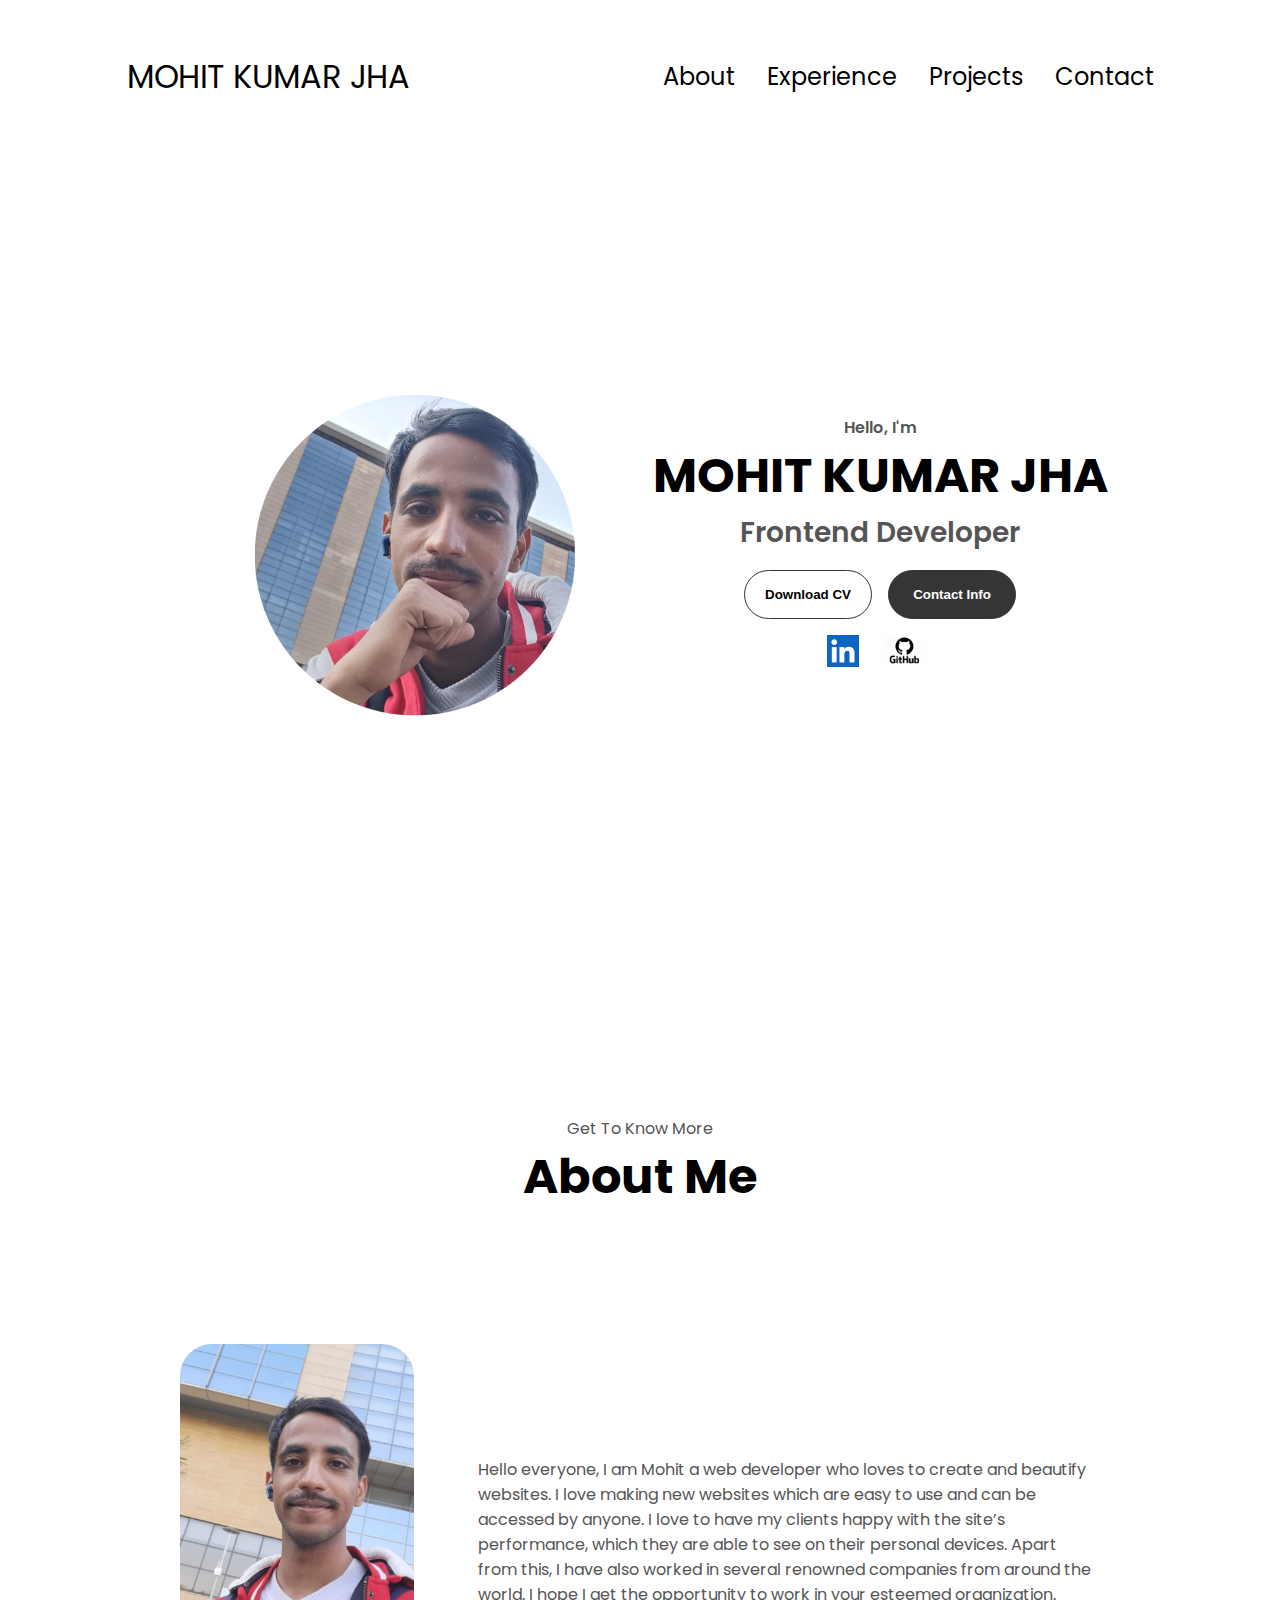
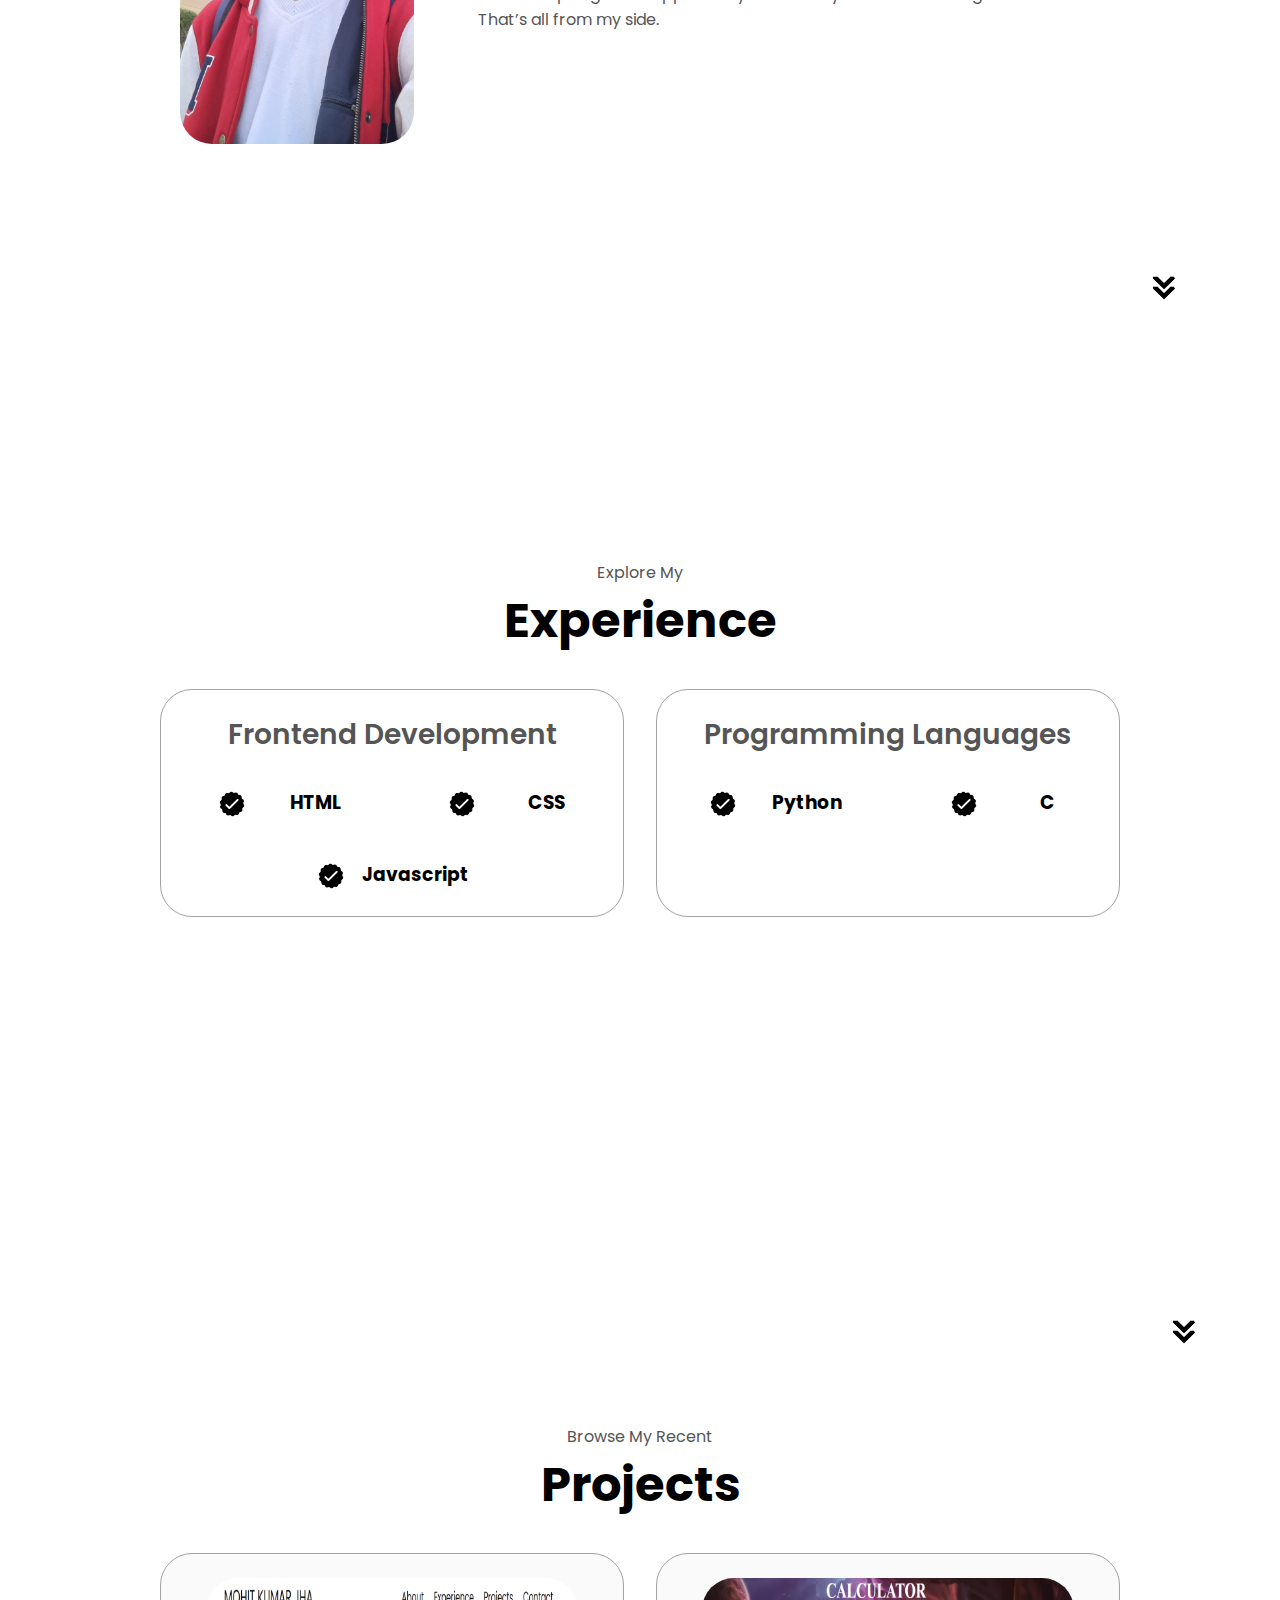
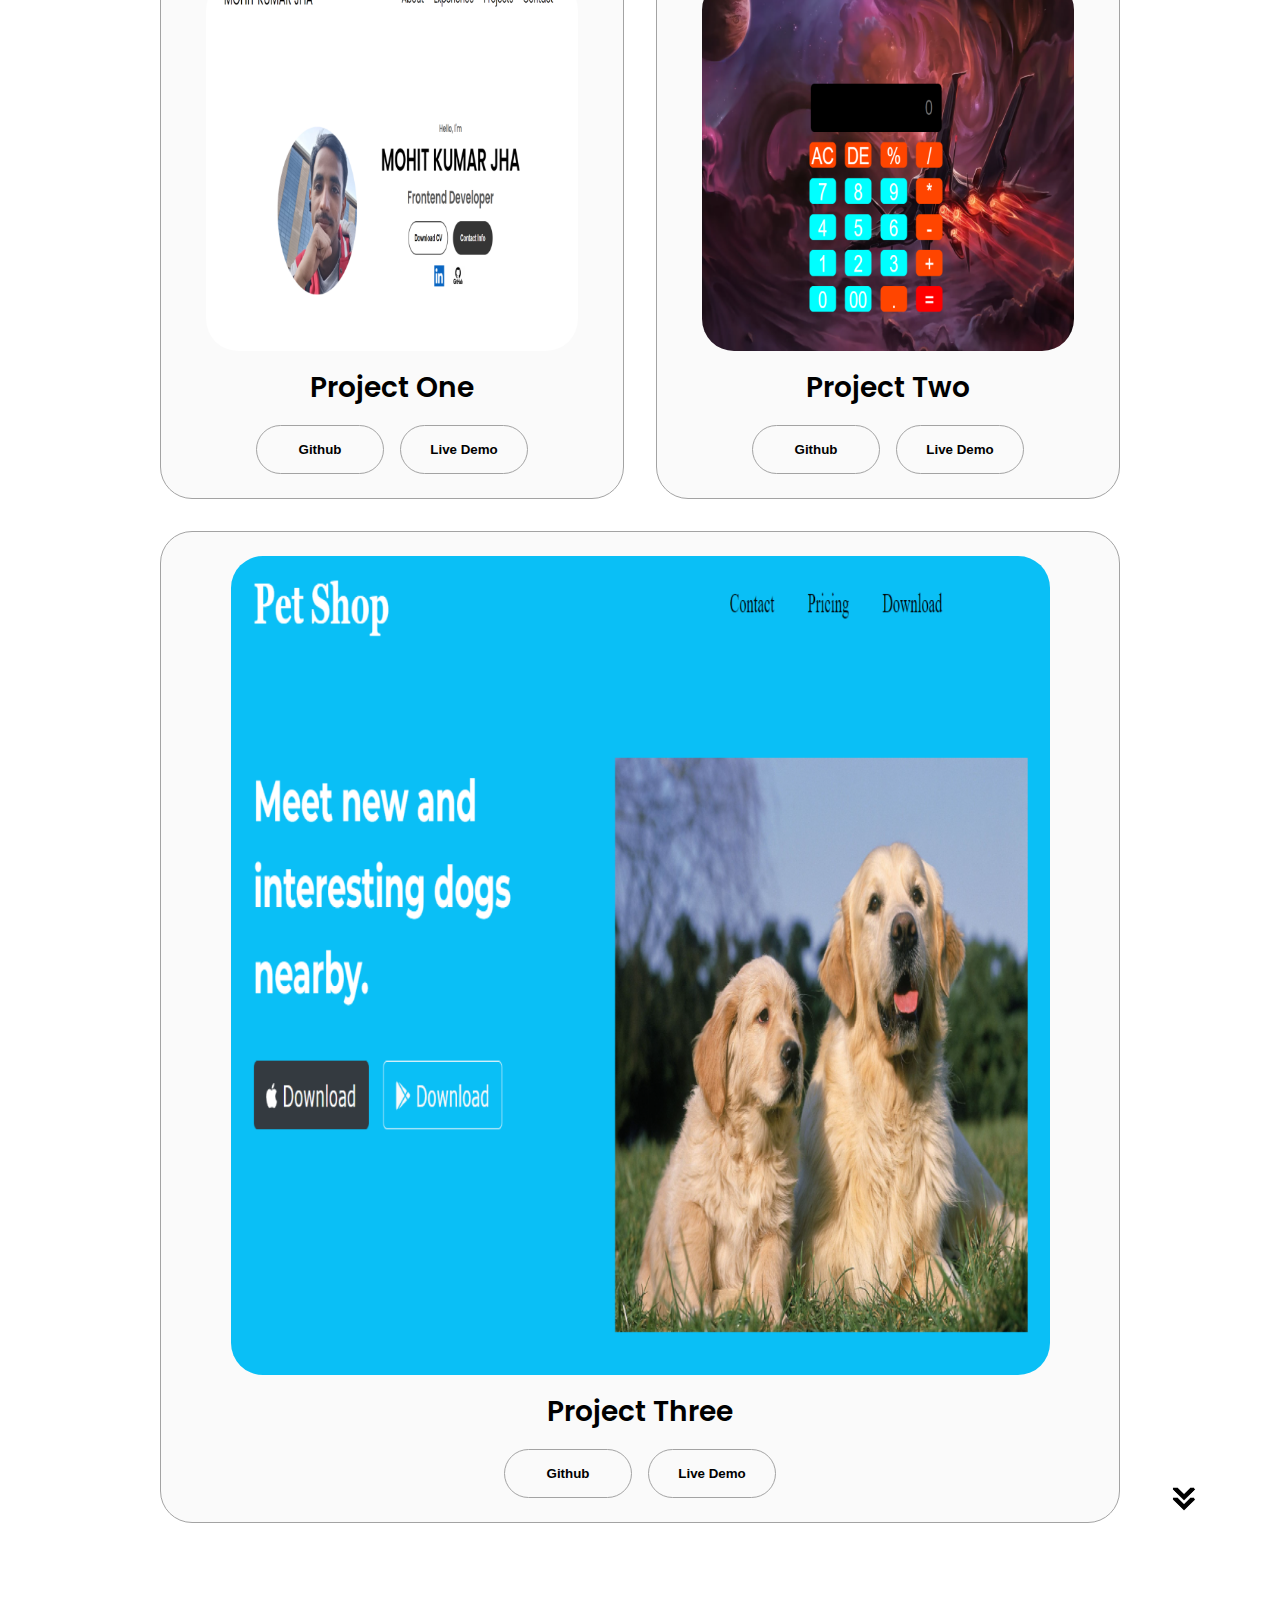
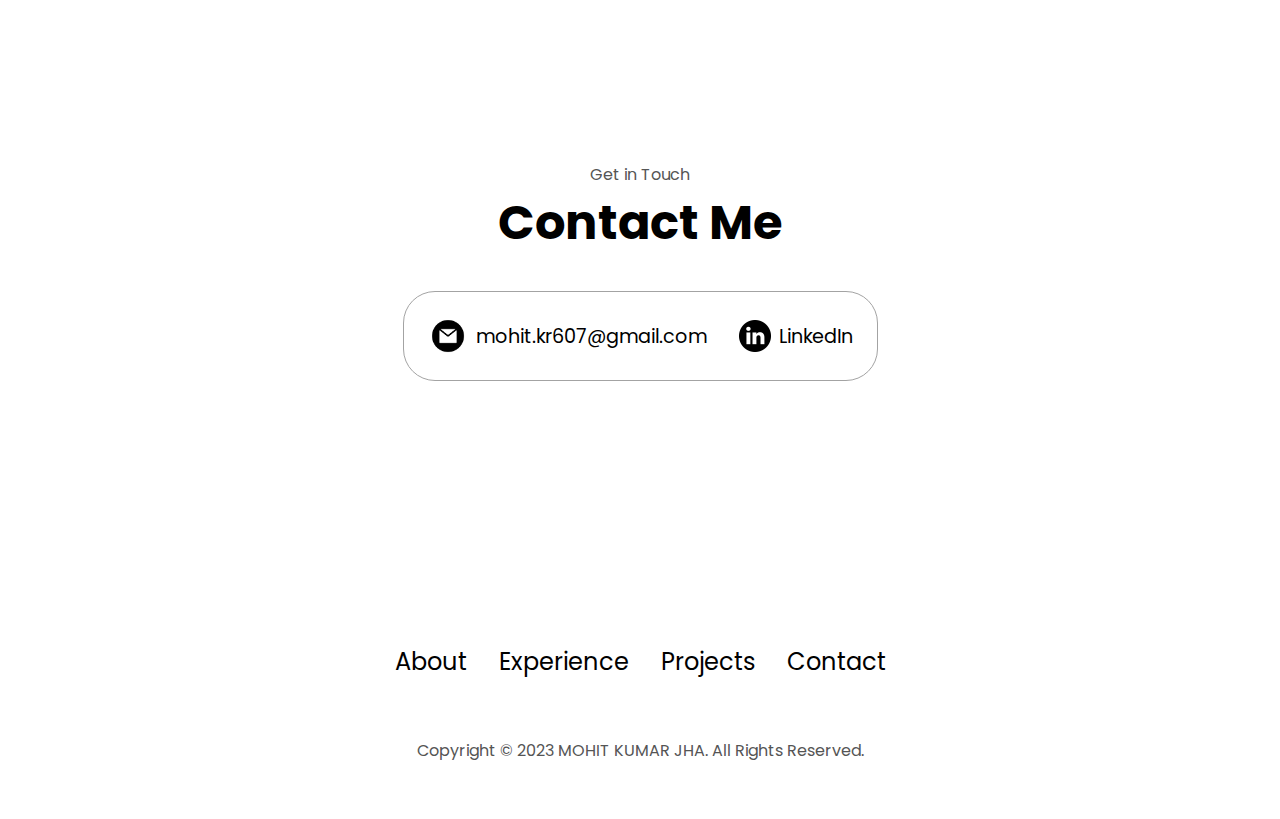
<file: Level 1 (task 2) Portfolio/LEVEL_TASK_2.html>
<!DOCTYPE html>
<html lang="en">
  <head>
    <meta charset="UTF-8" />
    <meta http-equiv="X-UA-Compatible" content="IE=edge" />
    <meta name="viewport" content="width=device-width, initial-scale=1.0" />
    <title>My Portfolio</title>
    <link rel="stylesheet" href="LEVEL_TASK_2.css" />
    <link rel="stylesheet" href="mediaqueries.css" />
  </head>
  <body>
    <nav id="desktop-nav">
      <div class="logo">MOHIT KUMAR JHA</div>
      <div>
        <ul class="nav-links">
          <li><a href="#about">About</a></li>
          <li><a href="#experience">Experience</a></li>
          <li><a href="#projects">Projects</a></li>
          <li><a href="#contact">Contact</a></li>
        </ul>
      </div>
    </nav>
    <nav id="hamburger-nav">
      <div class="logo">MOHIT KUMAR JHA</div>
      <div class="hamburger-menu">
        <div class="hamburger-icon" onclick="toggleMenu()">
          <span></span>
          <span></span>
          <span></span>
        </div>
        <div class="menu-links">
          <li><a href="#about" onclick="toggleMenu()">About</a></li>
          <li><a href="#experience" onclick="toggleMenu()">Experience</a></li>
          <li><a href="#projects" onclick="toggleMenu()">Projects</a></li>
          <li><a href="#contact" onclick="toggleMenu()">Contact</a></li>
        </div>
      </div>
    </nav>
    <section id="profile">
      <div class="section__pic-container">
        <img src="Resource/Untitled design.png" alt="Mohit kumar jha profile picture" />
      </div>
      <div class="section__text">
        <p class="section__text__p1">Hello, I'm</p>
        <h1 class="title">MOHIT KUMAR JHA</h1>
        <p class="section__text__p2">Frontend Developer</p>
        <div class="btn-container">
          <button 
            class="btn btn-color-2">
            <a href="Resource/MOHIT_resume.pdf" target="blank">Download CV</a> 
          </button>
          <button class="btn btn-color-1" onclick="location.href='./#contact'">
            Contact Info
          </button>
        </div>
        <div id="socials-container">
           <a href="https://www.linkedin.com/in/mohit-kumar-b28867229" target="blank"><img
            src="[data-uri]"
            alt="My LinkedIn profile" class="icon"</img></a>

         <a href="https://github.com/Mohit365" target="_blank"><img
            src="[data-uri]"
            alt="My Github profile"
            class="icon"/></a> 
        </div>
      </div>
    </section>
    <section id="about" style="margin: 180px;">
      <p class="section__text__p1">Get To Know More</p>
      <h1 class="title">About Me</h1>
      <div class="section-container">
        <div class="section__pic-container">
          <img
            src="Resource/pic 2.0.jpg"
            alt="Profile picture"
            class="about-pic"
          />
        </div>
        <div class="about-details-container">
          <div class="text-container">
            <p>
              Hello everyone, I am Mohit a web developer who loves to create and beautify websites. I love making new websites which are easy to use and can be accessed by anyone. I love to have my clients happy with the site’s performance, which they are able to see on their personal devices. Apart from this, I have also worked in several renowned companies from around the world. I hope I get the opportunity to work in your esteemed organization. That’s all from my side. 
            </p>
          </div>
        </div>
      </div>
      <img
        src="Resource/arrow.png"
        alt="Arrow icon"
        class="icon arrow"
        onclick="location.href='./#experience'"
      />
    </section>
    <section id="experience">
      <p class="section__text__p1">Explore My</p>
      <h1 class="title">Experience</h1>
      <div class="experience-details-container">
        <div class="about-containers">
          <div class="details-container">
            <h2 class="experience-sub-title">Frontend Development</h2>
            <div class="article-container">
              <article>
                <img
                  src="Resource/checkmark.png"
                  alt="Experience icon"
                  class="icon"
                />
                <div>
                  <h3>HTML</h3>
                </div>
              </article>
              <article>
                <img
                  src="Resource/checkmark.png"
                  alt="Experience icon"
                  class="icon"
                />
                <div>
                  <h3>CSS</h3>
                </div>
              </article>
              <article>
                <img
                  src="Resource/checkmark.png"
                  alt="Experience icon"
                  class="icon"
                />
                <div>
                  <h3>Javascript</h3>
                </div>
              </article>
            </div>
          </div>
          <div class="details-container">
            <h2 class="experience-sub-title">Programming Languages</h2>
            <div class="article-container">
              <article>
                <img
                  src="Resource/checkmark.png"
                  alt="Experience icon"
                  class="icon"
                />
                <div>
                  <h3>Python</h3>
                </div>
              </article>
              <article>
                <img
                  src="Resource/checkmark.png"
                  alt="Experience icon"
                  class="icon"
                />
                <div>
                  <h3>C</h3>
                </div>
              </article>
            </div>
          </div>
        </div>
      </div>
      <img
        src="Resource/arrow.png"
        alt="Arrow icon"
        class="icon arrow"
        onclick="location.href='./#projects'"
      />
    </section>
    <section id="projects">
      <p class="section__text__p1">Browse My Recent</p>
      <h1 class="title">Projects</h1>
      <div class="experience-details-container">
        <div class="about-containers">
          <div class="details-container color-container">
            <div class="article-container">
              <img
                src="Resource/project1.png"
                alt="Project 1"
                class="project-img"
              />
            </div>
            <h2 class="experience-sub-title project-title">Project One</h2>
            <div class="btn-container">
              <button
                class="btn btn-color-2 project-btn"
                onclick="location.href='https://github.com/'"
              >
                Github
              </button>
              <button
                class="btn btn-color-2 project-btn"
                onclick="location.href='https://github.com/'"
              >
                Live Demo
              </button>
            </div>
          </div>
          <div class="details-container color-container">
            <div class="article-container">
              <img
                src="Resource/Project2.png"
                alt="Project 2"
                class="project-img"
              />
            </div>
            <h2 class="experience-sub-title project-title">Project Two</h2>
            <div class="btn-container">
              <button
                class="btn btn-color-2 project-btn"
                onclick="location.href='https://github.com/'"
              >
                Github
              </button>
              <button
                class="btn btn-color-2 project-btn"
                onclick="location.href='https://github.com/'"
              >
                Live Demo
              </button>
            </div>
          </div>
          <div class="details-container color-container">
            <div class="article-container">
              <img
                src="Resource/project 3.png"
                alt="Project 3"
                class="project-img"
              />
            </div>
            <h2 class="experience-sub-title project-title">Project Three</h2>
            <div class="btn-container">
              <button
                class="btn btn-color-2 project-btn"
                onclick="location.href='https://github.com/'"
              >
                Github
              </button>
              <button
                class="btn btn-color-2 project-btn"
                onclick="location.href='https://github.com/'"
              >
                Live Demo
              </button>
            </div>
          </div>
        </div>
      </div>
      <img
        src="Resource/arrow.png"
        alt="Arrow icon"
        class="icon arrow"
        onclick="location.href='./#projects'"
      />
    </section>
    <section id="contact">
      <p class="section__text__p1">Get in Touch</p>
      <h1 class="title">Contact Me</h1>
      <div class="contact-info-upper-container">
        <div class="contact-info-container">
          <img
            src="Resource/email.png"
            alt="Email icon"
            class="icon contact-icon email-icon"
          />
          <p><a href="mailto:examplemail@gmail.com">mohit.kr607@gmail.com</a></p>
        </div>
        <div class="contact-info-container">
          <img
            src="Resource/linkedin.png"
            alt="LinkedIn icon"
            class="icon contact-icon"
          />
          <p><a href="https://www.linkedin.com">LinkedIn</a></p>
        </div>
      </div>
    </section>
    <footer>
      <nav>
        <div class="nav-links-container">
          <ul class="nav-links">
            <li><a href="#about">About</a></li>
            <li><a href="#experience">Experience</a></li>
            <li><a href="#projects">Projects</a></li>
            <li><a href="#contact">Contact</a></li>
          </ul>
        </div>
      </nav>
      <p>Copyright &#169; 2023 MOHIT KUMAR JHA. All Rights Reserved.</p>
    </footer>
    <script src="LEVEL_TASK_2.js"></script>
  </body>
</html>
</file>
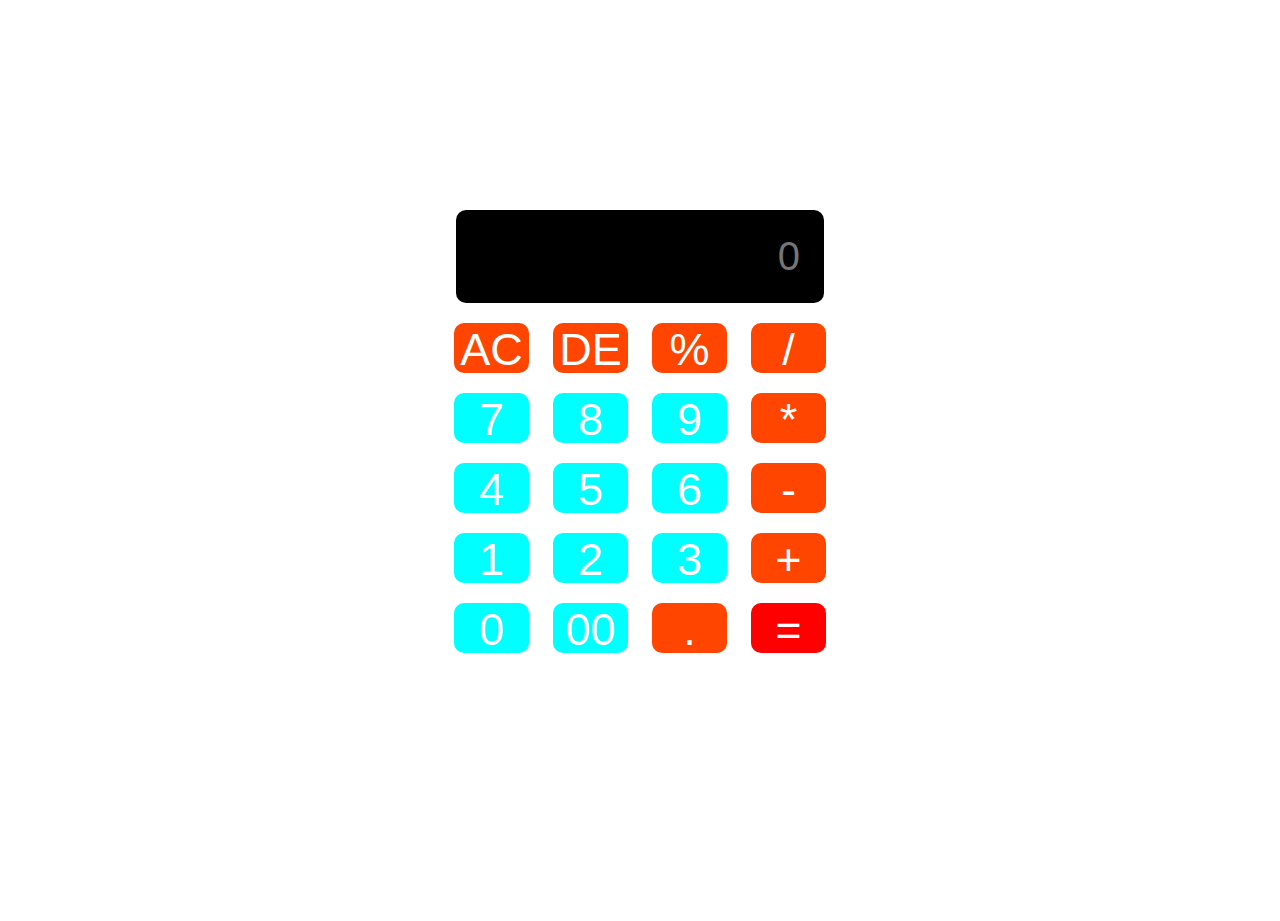
<file: Level 1 (task 3) Calculator/LEVEL_1_TASK_3.html>
<!DOCTYPE html>
<html lang="en">
<head>
    <meta charset="UTF-8">
    <meta name="viewport" content="width=device-width, initial-scale=1.0">
    <title>Calculator</title>
    <link rel="stylesheet" href="LEVEL_1_TASK_3.css">
</head>
<body>
<h1>CALCULATOR </h1>
        <div class="calculator">
                <input type="text" placeholder="0" id="screen">
                    
                <div>
                   <button class="operator">AC</button>
                   <button class="operator">DE</button>
                   <button class="operator">%</button>
                   <button class="operator">/</button>
                </d>
                <div>
                    <button>7</button>
                    <button>8</button>
                    <button>9</button>
                    <button class="operator">*</button>
                </div>
                <div>
                    <button>4</button>
                    <button>5</button>
                    <button>6</button>
                    <button class="operator">-</button>
                </div>
                <div>
                    <button>1</button>
                    <button>2</button>
                    <button>3</button>
                    <button class="operator">+</button>
                </div>
                <div>
                    <button>0</button>
                    <button>00</button>
                    <button class="operator">.</button>
                    <button class="equal">=</button>
                </div>
    </div>
    
    <script src="LEVEL_1_TASK_3.js"></script>
</body>
</html>
</file>
<file: Level 1 (task 2) Portfolio/LEVEL_TASK_2.css>
/* GENERAL */

@import url("https://fonts.googleapis.com/css2?family=Poppins:wght@300;400;500;600&display=swap");

* {
  margin: 0;
  padding: 0;
}

body {
  font-family: "Poppins", sans-serif;
}

html {
  scroll-behavior: smooth;
}

p {
  color: rgb(85, 85, 85);
}

/* TRANSITION */

a,
.btn {
  transition: all 300ms ease;
}

/* DESKTOP NAV */

nav,
.nav-links {
  display: flex;
}

nav {
  justify-content: space-around;
  align-items: center;
  height: 17vh;
}

.nav-links {
  gap: 2rem;
  list-style: none;
  font-size: 1.5rem;
}

a {
  color: black;
  text-decoration: none;
  text-decoration-color: white;
}

a:hover {
  color: grey;
  text-decoration: underline;
  text-underline-offset: 1rem;
  text-decoration-color: rgb(181, 181, 181);
}

.logo {
  font-size: 2rem;
}

.logo:hover {
  cursor: default;
}

/* HAMBURGER MENU */

#hamburger-nav {
  display: none;
}

.hamburger-menu {
  position: relative;
  display: inline-block;
}

.hamburger-icon {
  display: flex;
  flex-direction: column;
  justify-content: space-between;
  height: 24px;
  width: 30px;
  cursor: pointer;
}

.hamburger-icon span {
  width: 100%;
  height: 2px;
  background-color: black;
  transition: all 0.3 ease-in-out;
}

.menu-links {
  position: absolute;
  top: 100%;
  right: 0;
  background-color: white;
  width: fit-content;
  max-height: 0;
  overflow: hidden;
  transition: all 0.3 ease-in-out;
}

.menu-links a {
  display: block;
  padding: 10px;
  text-align: center;
  font-size: 1.5rem;
  color: black;
  text-decoration: none;
  transition: all 0.3 ease-in-out;
}

.menu-links li {
  list-style: none;
}

.menu-links.open {
  max-height: 300px;
}

.hamburger-icon.open span:first-child {
  transform: rotate(45deg) translate(10px, 5px);
}

.hamburger-icon.open span:nth-child(2) {
  opacity: 0;
}

.hamburger-icon.open span:last-child {
  transform: rotate(-45deg) translate(10px, -5px);
}

.hamburger-icon span:first-child {
  transform: none;
}

.hamburger-icon span:first-child {
  opacity: 1;
}

.hamburger-icon span:first-child {
  transform: none;
}

/* SECTIONS */

section {
  padding-top: 4vh;
  height: 96vh;
  margin: 0 10rem;
  box-sizing: border-box;
  min-height: fit-content;
}

.section-container {
  display: flex;
}

/* PROFILE SECTION */

#profile {
  display: flex;
  justify-content: center;
  gap: 5rem;
  height: 80vh;
}

.section__pic-container {
  text-align: center;
  display: flex;
  height: 500px;
  width: 500px;
  margin: auto 0;
}

.section__text {
  align-self: center;
  text-align: center;
}

.section__text p {
  font-weight: 600;
}

.section__text__p1 {
  text-align: center;
}

.section__text__p2 {
  font-size: 1.75rem;
  margin-bottom: 1rem;
}

.title {
  font-size: 3rem;
  text-align: center;
}

#socials-container {
  display: flex;
  justify-content: center;
  margin-top: 1rem;
  gap: 1rem;
}

/* ICONS */

.icon {
  cursor: pointer;
  height: 2rem;
}

/* BUTTONS */

.btn-container {
  display: flex;
  justify-content: center;
  gap: 1rem;
}

.btn {
  font-weight: 600;
  transition: all 300ms ease;
  padding: 1rem;
  width: 8rem;
  border-radius: 2rem;
}

.btn-color-1,
.btn-color-2 {
  border: rgb(53, 53, 53) 0.1rem solid;
}

.btn-color-1:hover,
.btn-color-2:hover {
  cursor: pointer;
}

.btn-color-1,
.btn-color-2:hover {
  background: rgb(53, 53, 53);
  color: white;
}

.btn-color-1:hover {
  background: rgb(0, 0, 0);
}

.btn-color-2 {
  background: none;
}

.btn-color-2:hover {
  border: rgb(255, 255, 255) 0.1rem solid;
}

.btn-container {
  gap: 1rem;
}

/* ABOUT SECTION */

#about {
  position: relative;
}

.about-containers {
  gap: 2rem;
  margin-bottom: 2rem;
  margin-top: 2rem;
}

.about-details-container {
  justify-content: center;
  flex-direction: column;
}

.about-containers,
.about-details-container {
  display: flex;
}

.about-pic {
  border-radius: 2rem;
}

.arrow {
  position: absolute;
  right: -5rem;
  bottom: 2.5rem;
}

.details-container {
  padding: 1.5rem;
  flex: 1;
  background: white;
  border-radius: 2rem;
  border: rgb(53, 53, 53) 0.1rem solid;
  border-color: rgb(163, 163, 163);
  text-align: center;
}

.section-container {
  gap: 4rem;
  height: 80%;
}

.section__pic-container {
  height: 400px;
  width: 400px;
  margin: auto 0;
}

/* EXPERIENCE SECTION */

#experience {
  position: relative;
}

.experience-sub-title {
  color: rgb(85, 85, 85);
  font-weight: 600;
  font-size: 1.75rem;
  margin-bottom: 2rem;
}

.experience-details-container {
  display: flex;
  justify-content: center;
  flex-direction: column;
}

.article-container {
  display: flex;
  text-align: initial;
  flex-wrap: wrap;
  flex-direction: row;
  gap: 2.5rem;
  justify-content: space-around;
}

article {
  display: flex;
  width: 10rem;
  justify-content: space-around;
  gap: 0.5rem;
}

article .icon {
  cursor: default;
}

/* PROJECTS SECTION */

#projects {
  position: relative;
}

.color-container {
  border-color: rgb(163, 163, 163);
  background: rgb(250, 250, 250);
}

.project-img {
  border-radius: 2rem;
  width: 90%;
  height: 90%;
}

.project-title {
  margin: 1rem;
  color: black;
}

.project-btn {
  color: black;
  border-color: rgb(163, 163, 163);
}

/* CONTACT */

#contact {
  display: flex;
  justify-content: center;
  flex-direction: column;
  height: 70vh;
}

.contact-info-upper-container {
  display: flex;
  justify-content: center;
  border-radius: 2rem;
  border: rgb(53, 53, 53) 0.1rem solid;
  border-color: rgb(163, 163, 163);
  background: (250, 250, 250);
  margin: 2rem auto;
  padding: 0.5rem;
}

.contact-info-container {
  display: flex;
  align-items: center;
  justify-content: center;
  gap: 0.5rem;
  margin: 1rem;
}

.contact-info-container p {
  font-size: larger;
}

.contact-icon {
  cursor: default;
}

.email-icon {
  height: 2.5rem;
}

/* FOOTER SECTION */

footer {
  height: 26vh;
  margin: 0 1rem;
}

footer p {
  text-align: center;
}
</file>
<file: Level 1 (task 2) Portfolio/mediaqueries.css>
@media screen and (max-width: 1400px) {
  #profile {
    height: 83vh;
    margin-bottom: 6rem;
  }
  .about-containers {
    flex-wrap: wrap;
  }
}

@media screen and (max-width: 1200px) {
  #desktop-nav {
    display: none;
  }
  #hamburger-nav {
    display: flex;
  }
  #experience,
  .experience-details-container {
    margin-top: 2rem;
  }
  #profile,
  .section-container {
    display: block;
  }
  .arrow {
    display: none;
  }
  section,
  .section-container {
    height: fit-content;
  }
  section {
    margin: 0 5%;
  }
  .section__pic-container {
    width: 275px;
    height: 275px;
    margin: 0 auto 2rem;
  }
  .about-containers {
    margin-top: 0;
  }
}

@media screen and (max-width: 600px) {
  #contact,
  footer {
    height: 40vh;
  }
  #profile {
    height: 83vh;
    margin-bottom: 0;
  }
  article {
    font-size: 1rem;
  }
  footer nav {
    height: fit-content;
    margin-bottom: 2rem;
  }
  .about-containers,
  .contact-info-upper-container,
  .btn-container {
    flex-wrap: wrap;
  }
  .contact-info-container {
    margin: 0;
  }
  .contact-info-container p,
  .nav-links li a {
    font-size: 1rem;
  }
  .experience-sub-title {
    font-size: 1.25rem;
  }
  .logo {
    font-size: 1.5rem;
  }
  .nav-links {
    flex-direction: column;
    gap: 0.5rem;
    text-align: center;
  }
  .section__pic-container {
    width: auto;
    height: 46vw;
    justify-content: center;
  }
  .section__text__p2 {
    font-size: 1.25rem;
  }
  .title {
    font-size: 2rem;
  }
  .text-container {
    text-align: justify;
  }
}
</file>
<file: Level 1 (task 3) Calculator/LEVEL_1_TASK_3.css>
body {
  margin: 0px;
  padding: 0px;
  text-align: center;
  width: 100%;
  height: 100vh;
  background-image: url(https://www.wallpaperflare.com/static/544/719/726/spaceship-space-anime-ship-wallpaper.jpg);
  background-position: center;
  background-repeat: no-repeat;
  background-size: cover;
}
body h1 {
  color: #fff;
}
.calculator {
  background: transparent;
  padding: 120px;
  border-radius: 10px;
}

button {
  width: 75px;
  height: 50px;
  font-size: 45px;
  border-radius: 10px;
  margin: 10px;
  background-color: aqua;
  color: white;
  border-style: none;
}

input {
  width: 320px;
  border: none;
  padding: 24px;
  margin: 10px;
  background: black;
  box-shadow: 0px 3px 15px rgbs(84, 84, 84, 0.1);
  font-size: 40px;
  text-align: right;
  cursor: pointer;
  color: #fff;
  border-radius: 10px;
}

.equal {
  background-color: red;
}

.operator {
  background-color: orangered;
}
</file>
